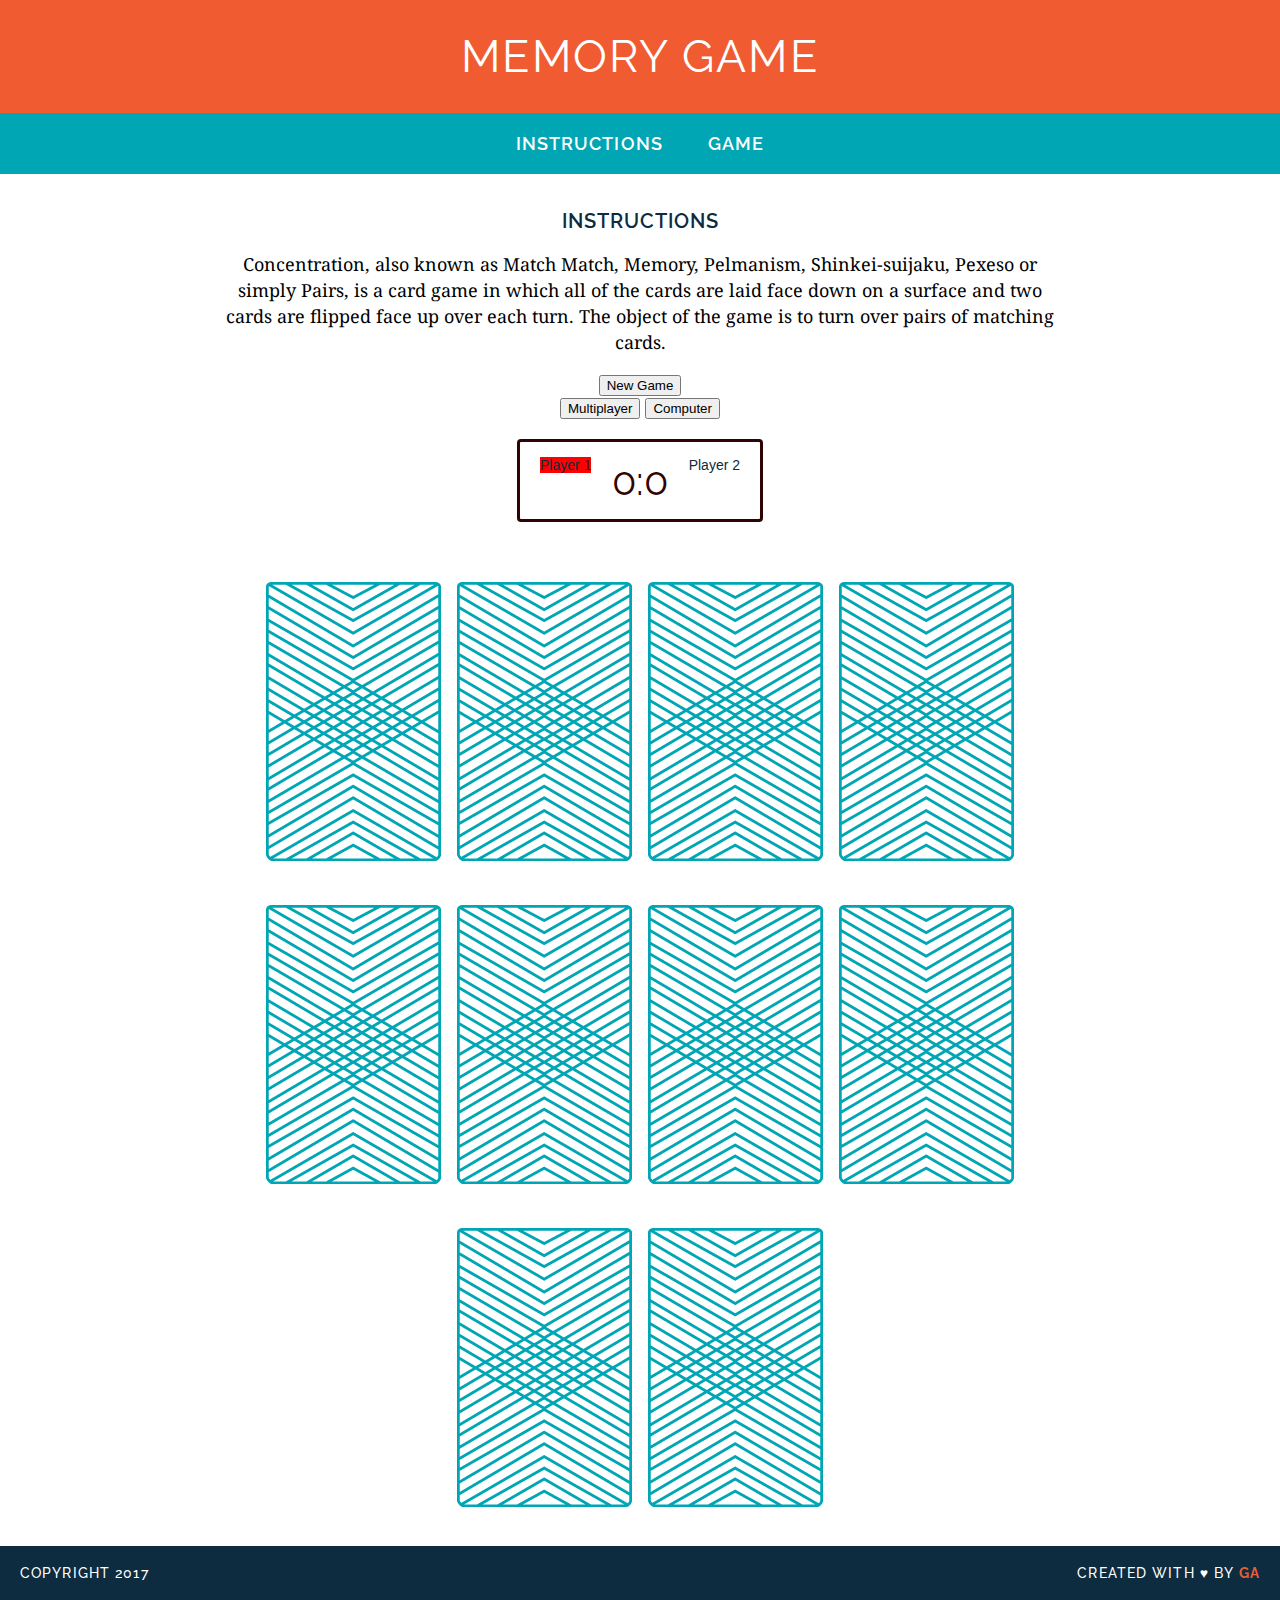
<file: memory-game/index.html>
<!DOCTYPE html>
<html lang="en">
<head>
	<meta charset="UTF-8">
	<title>Memory Card Game</title>
	<link href="https://fonts.googleapis.com/css?family=Droid+Serif|Raleway:400,500,600,700" rel="stylesheet">
	<link rel="stylesheet" href="css/style.css">
</head>
<body>

	<header>
		<h1>Memory Game</h1>
	</header>
	
	<nav>
		</html>
		<a href="#">Instructions</a>
	
		<a href="#">Game</a>
	</nav>
	

	<main>
		<h2>Instructions</h2>

		<p>
			Concentration, also known as Match Match, Memory, Pelmanism, Shinkei-suijaku, Pexeso or simply Pairs, is a card game in which all of the cards are laid face down on a surface and two cards are flipped face up over each turn. The object of the game is to turn over pairs of matching cards.
		</p>
		<button class="btn-new">New Game</button>
		<br><button class="btn-multiplayer">Multiplayer</button>
		<button class="btn-computer">Computer</button>
		

		<!-- <div id="scorePanel">0</div> -->
		<div class ="score-board">
			<div id="player-1-label" class="badge active">Player 1</div>
			<div id="player-2-label" class="badge">Player 2</div>
			<span id="player-1-score">0</span>:<span id="player-2-score">0</span>
		</div>
		<div id="game-board" class="board clearfix"></div>
	</main>
	

	<footer class="clearfix">
		<p class="copyright">Copyright 2017</p>
		<p class="message">Created with &hearts; by <span class="name">GA</span></p>
	</footer>
	<script src="js/main.js"></script>
</body>
</file>
<file: memory-game/css/style.css>
/* =============================
GENERAL STYLES 
================================ */
body {
  font-family: "Raleway", sans-serif;
  text-align: center;
  font-size: 18px;
  -webkit-font-smoothing: antialiased;
  margin: 0;
}

.clearfix:after {
  visibility: hidden;
  display: block;
  content: " ";
  clear: both;
  height: 0;
  font-size: 0;
}

/* =============================
TYPOGRAPHY
================================ */
h1, h2 {
  text-transform: uppercase;
}

h1 {
  color: white;
  font-size: 45px;
  margin: 0;
  font-weight: 400;
  letter-spacing: 0.05em;
}

h2 {
  color: #0D2C40;
  letter-spacing: 0.05em;
  font-weight: 600;
  font-size: 20px;
}

p {
  font-family: "Droid Serif", serif;
  line-height: 26px;
}

a {
  color: white;
  text-decoration: none;
  text-transform: uppercase;
  font-weight: 600;
  letter-spacing: .06em;

  margin: 0 20px;
  /* For hover style transition (bonus) */
  border-bottom: 2px solid transparent;
/*   transition: all .3s ease-in-out; */
}

a:hover {
  border-bottom: 2px solid white;
}
/* =============================
HEADER
================================ */
header {
  background-color: #F15B31;
  padding: 30px 20px;
}

/* =============================
NAV
================================ */
nav {
  background-color: #00A6B3;
  padding: 20px 0;
}

/* =============================
MAIN SECTION
================================ */

main {
  width: 850px;
  margin: 35px auto;
}


/* =============================
GAME BOARD
================================ */
img {
  margin: 40px 8px 0;
}

/* =============================
FOOTER
================================ */
footer {
  text-transform: uppercase;
  padding: 0 20px;
  background-color: #0D2C40;
  color: white;
  font-size: 14px;
  letter-spacing: .08em;
  font-weight: 500;

}

.copyright {
  float: left;
  font-family: "Raleway", sans-serif;
}

.message {
  float: right;
  font-family: "Raleway", sans-serif;
}

.name {
  color: #F15B31;
  font-weight: bold;
}

.score-board{
    margin: 20px auto;
    border: 3px solid rgb(48, 4, 4);
    border-radius: 4px;
    text-align: center;
    padding: 15px 20px;
    width:  200px;
    color: rgb(49, 4, 4);
    font-size: 40px;
    position: top;
}

.badge{
  color: white;
  font-size: 14px;
  font-family: 'Asap', sans-serif;
  text-align: center;
}

#player-1-label {
  display: block;
  float: left;
  color: #0D2C40;
}

#player-2-label {
  display: block;
  float: right;
  color: #0D2C40;
}

.active {
  background: red;
}
</file>
